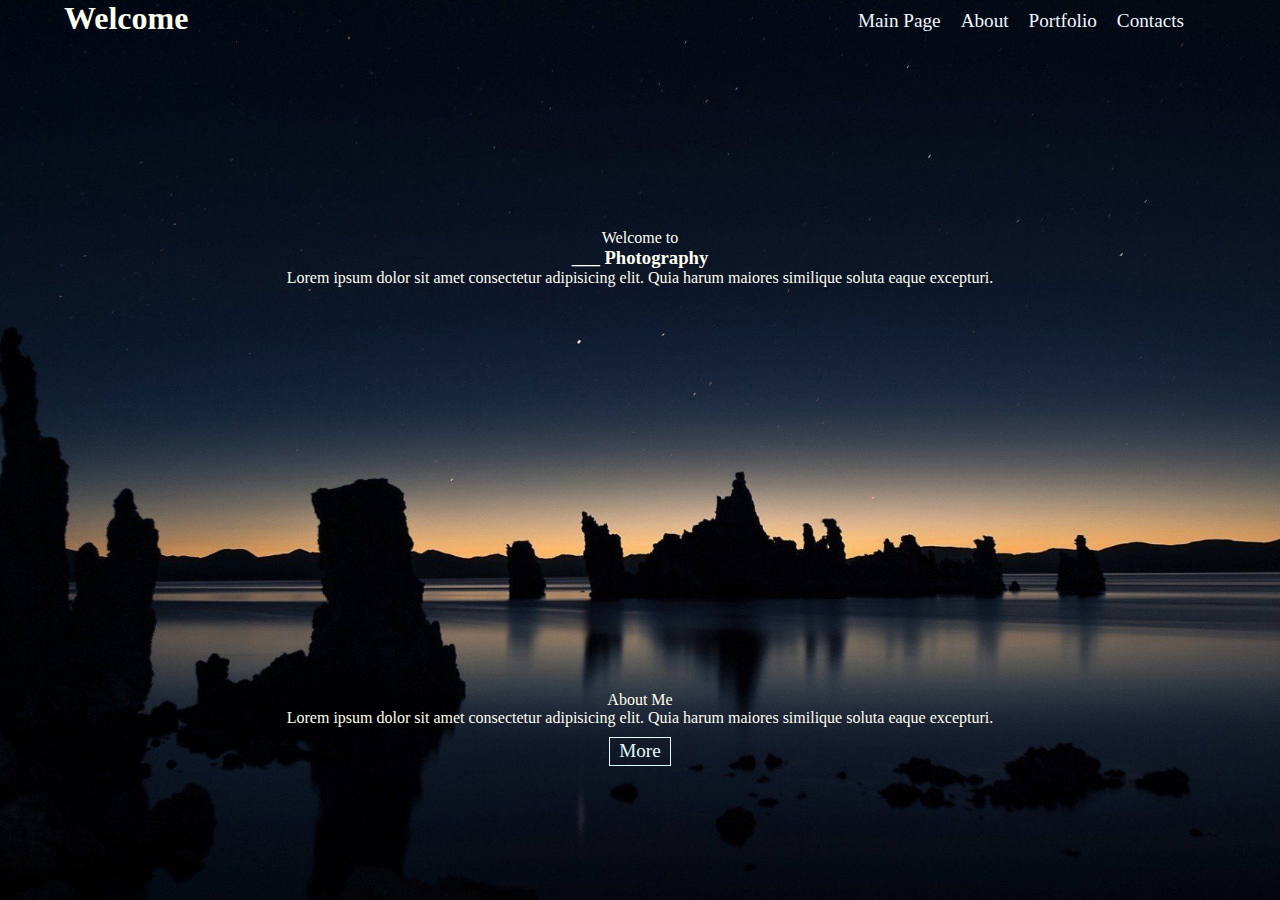
<file: index.html>
<!DOCTYPE html>
<html lang="en">
<head>
    <meta charset="UTF-8">
    <meta name="viewport" content="width=device-width, initial-scale=1.0">
    <meta http-equiv="X-UA-Compatible" content="ie=edge">
    <link rel="stylesheet" href="index_style.css">
    <title>Home</title>
</head>
<body>
    <div class="container">
        <div class="top">
            <head class="mainHeader">
                <div class="box1">
                    <h1>Welcome</h1>
                    <div class="navbar">
                        <ul>
                            <li><img src="assets/camera1.svg" alt="camera">
                                <ul>
                                    <li><a href="#">Main Page</a></li>
                                    <li><a href="about.html">About</a></li>
                                    <li><a href="portfolio.html">Portfolio</a></li>
                                    <li><a href="contacts.html">Contacts</a></li>
                                </ul>
                            </li>
                        </ul>
                    </div>
                </div>
                <div class="box2">
                    <p>Welcome to</p>
                    <h3>___ Photography</h3>
                    <p>
                        Lorem ipsum dolor sit amet consectetur adipisicing elit. 
                        Quia harum maiores similique soluta eaque excepturi.
                    </p>
                </div>
            </head>
        </div>
        <div class="bottom">
            <p>About Me</p>
            <p>
                Lorem ipsum dolor sit amet consectetur adipisicing elit. 
                Quia harum maiores similique soluta eaque excepturi.
            </p>
            <a href="#">More</a>
        </div>
    </div>
</body>
</html>
</file>
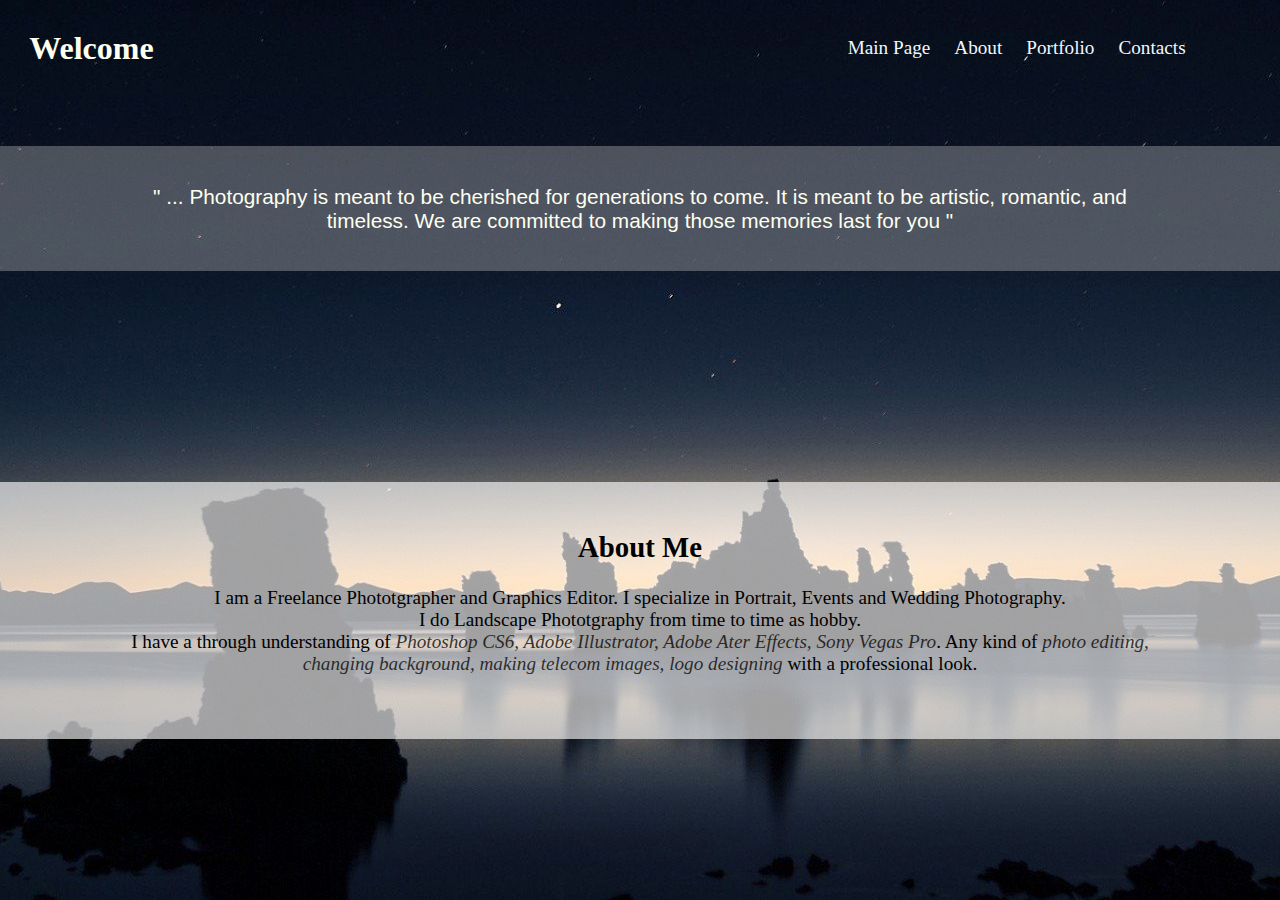
<file: about.html>
<!DOCTYPE html>
<html lang="en">
<head>
    <meta charset="UTF-8">
    <meta name="viewport" content="width=device-width, initial-scale=1.0">
    <!-- <meta http-equiv="X-UA-Compatible" content="ie=edge"> -->
    <title>About</title>
    <link rel="stylesheet" href="about_style.css">
</head>
<body>
    <div class="container">
        <head class="mainHead">
            <h1>Welcome</h1>
            <div class="navbar">
                <ul>
                    <li><img src="assets/camera1.svg" alt="menu">
                        <ul>
                            <li><a href="index.html">Main Page</a></li>
                            <li><a href="#">About</a></li>
                            <li><a href="portfolio.html">Portfolio</a></li>
                            <li><a href="contacts.html">Contacts</a></li>
                        </ul>
                    </li>
                </ul>
            </div>
        </head>
        <blockquote cite="https://www.anchorandlace.com/about-us/">
            " ... Photography is meant to be cherished for generations to come. 
            It is meant to be artistic, romantic, and timeless. 
            We are committed to making those memories last for you "
        </blockquote>
        <div class="bio">
            <h2>About Me</h2>
            <p>
                I am a Freelance Phototgrapher and Graphics Editor.
                I specialize in Portrait, Events and Wedding Photography. <br>
                I do Landscape Phototgraphy from time to time as hobby. <br>
                I have a through understanding of <em>Photoshop CS6, Adobe Illustrator, Adobe Ater Effects, Sony Vegas Pro</em>. 
                Any kind of <em>photo editing, changing background, making telecom images, logo designing</em> with a professional look.
            </p>
        </div>
    </div>
</body>
</html>
</file>
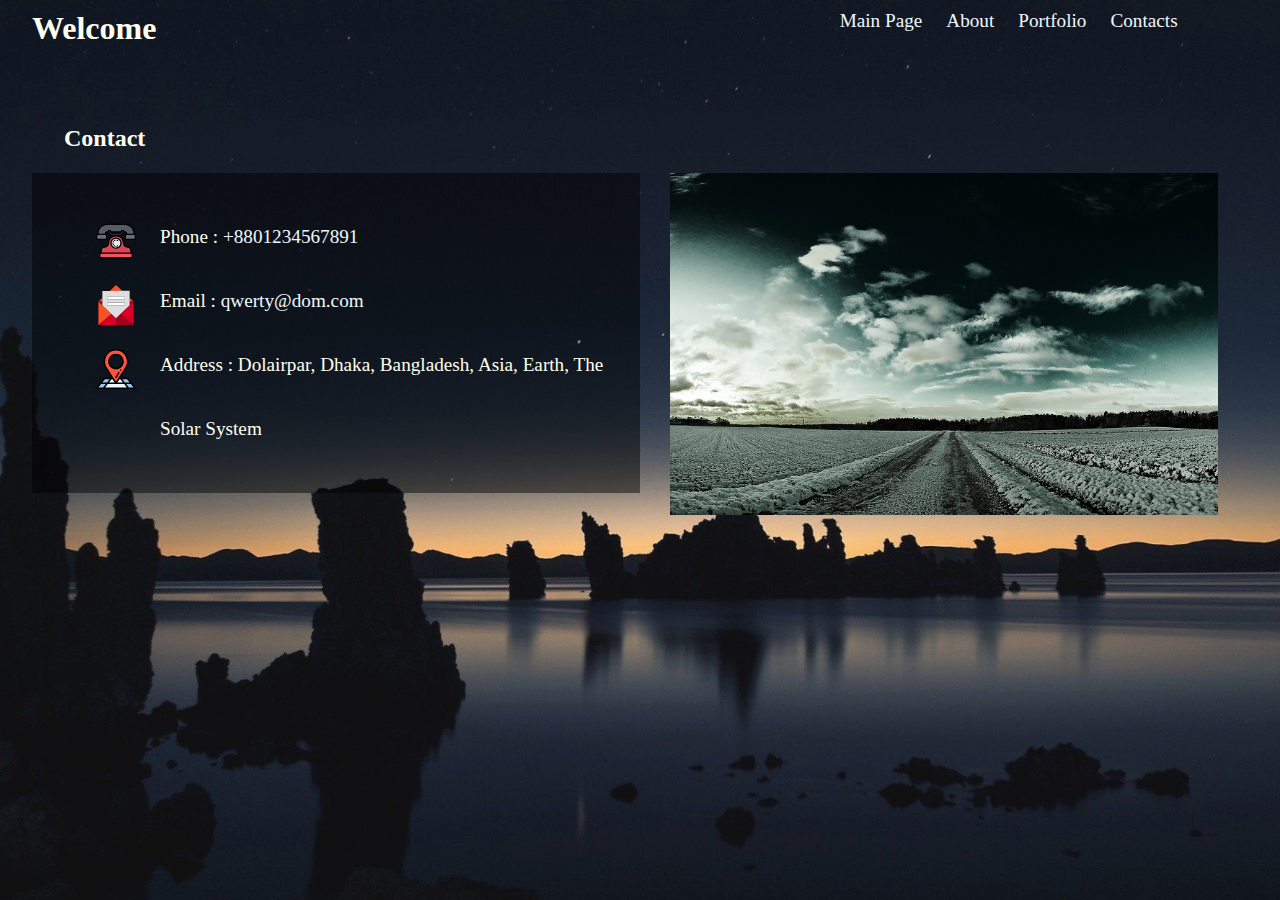
<file: contacts.html>
<!DOCTYPE html>
<html lang="en">
<head>
    <meta charset="UTF-8">
    <meta name="viewport" content="width=device-width, initial-scale=1.0">
    <!-- <meta http-equiv="X-UA-Compatible" content="ie=edge"> -->
    <title>Contacts</title>
    <link rel="stylesheet" href="contacts_style.css">
</head>
<body>
    <div class="container">
        <div class="mainHead">
            <h1>Welcome</h1>
            <div class="navbar">
                <ul>
                 <li> <img src="assets/camera1.svg" alt="menu">
                        <ul>
                            <li><a href="index.html">Main Page</a></li>
                            <li><a href="about.html">About</a></li>
                            <li><a href="portfolio.html">Portfolio</a></li>
                            <li><a href="#">Contacts</a></li>
                        </ul>
                    </li>
                </ul>
            </div>
        </div>
        <h2>Contact</h2>
        <ul class="info">
            <li>
                <img src="assets/tools-and-utensils.svg" alt="phone">
                <p> Phone : <a href="tel:+8801234567891">+8801234567891</a></p>
            </li>
            <li>
                <img src="assets/email.svg" alt="email">
                <p> Email : <a href="mailto:qwerty@dom.com?subject=Website%20Mail">qwerty@dom.com</a></p>
            </li>
            <li>
                <img src="assets/address.svg" alt="address">
                <p> Address : Dolairpar, Dhaka, Bangladesh, Asia, Earth, The Solar System</p>
            </li>
        </ul>
        <img src="assets/background.jpg" alt="portrait">
    </div>
</body>
</html>
</file>
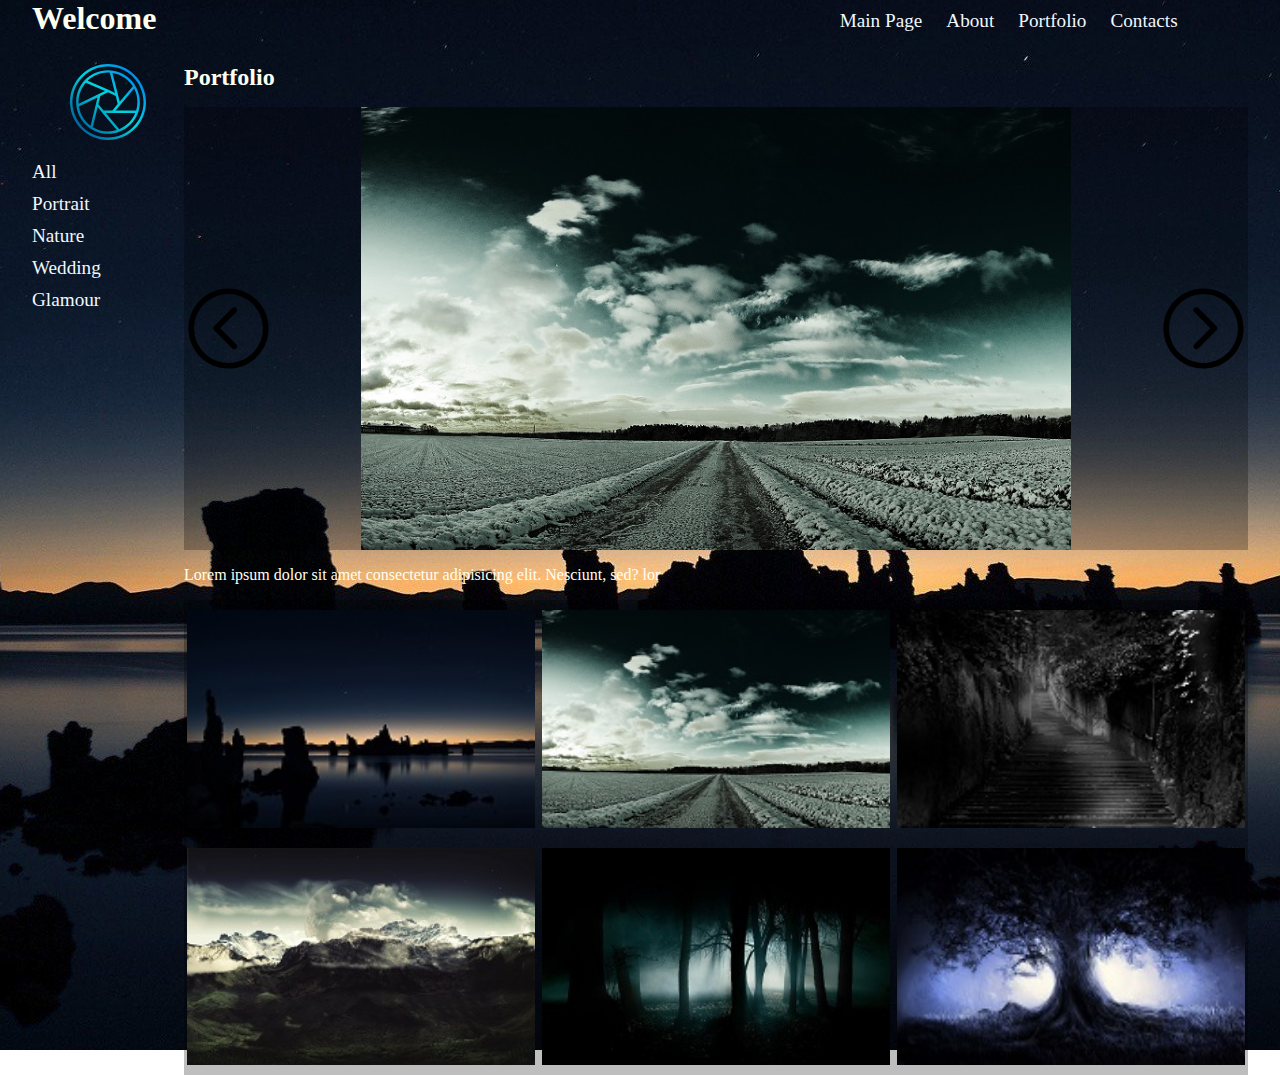
<file: portfolio.html>
<!DOCTYPE html>
<html lang="en">
<head>
    <meta charset="UTF-8">
    <meta name="viewport" content="width=device-width, initial-scale=1.0">
    <!-- <meta http-equiv="X-UA-Compatible" content="ie=edge"> -->
    <title>Portfolio</title>
    <link rel="stylesheet" href="portfolio_style.css">
    <script src="portfolio_script.js"></script>
</head>
<body>
    <div class="container">
        <head class="mainHead">
            <h1>Welcome</h1>
            <div class="navbar">
                <ul>
                    <li><img src="assets/camera1.svg" alt="menu">
                        <ul>
                            <li><a href="index.html">Main Page</a></li>
                            <li><a href="about.html">About</a></li>
                            <li><a href="#">Portfolio</a></li>
                            <li><a href="contacts.html">Contacts</a></li>
                        </ul>
                    </li>
                </ul>
            </div>
        </head>
        <div class="main">
            <ul>
                <img src="assets/camera1.svg" alt="camera">
                <li><a href="#">All</a></li>
                <li><a href="#">Portrait</a></li>
                <li><a href="#">Nature</a></li>
                <li><a href="#">Wedding</a></li>
                <li><a href="#">Glamour</a></li>
            </ul>
            <div class="content">
                <h2>Portfolio</h2>
                <div class="slideshow">
                    <div>
                        <img src="assets/right-arrow.svg" alt="previous" onclick="slidePre()" class="pre" >    
                        <img src="assets/background.jpg" alt="Preview" class="slide" id="#frame">
                        <img src="assets/left-arrow.svg" alt="next" onclick="slideNext()" class="next">
                    </div>
                </div>
                <p>Lorem ipsum dolor sit amet consectetur adipisicing elit. Nesciunt, sed? lor</p>
                <div class="gallary">
                        <img src="assets/thumb1.jpg" alt="" class="a1 p1" onclick="preview(1)">
                        <img src="assets/thumb2.jpg" alt="" class="a2 p2" onclick="preview(2)">
                        <img src="assets/thumb3.jpg" alt="" class="a3 n1" onclick="preview(3)">
                        <img src="assets/thumb4.jpg" alt="" class="a4 n2" onclick="preview(4)">
                        <img src="assets/thumb5.jpg" alt="" class="a5 w1" onclick="preview(5)">
                        <img src="assets/thumb6.jpg" alt="" class="a6 w2" onclick="preview(6)">
                        <!-- <img src="" alt="" class="a7 g1">
                        <img src="" alt="" class="a8 g2"> -->
                </div>
            </div>
        </div>
    </div>
</body>
</html>
</file>
<file: index_style.css>
*{
    margin: 0;
    padding: 0;
}

html, body{
    height: 100vh;
}

body{
    background: url("assets/mainback.jpg") no-repeat center center fixed;
    /* -webkit-background-size: cover;
    -moz-background-size: cover;
    //-o-background-size: cover; */
    background-size: cover;    

    /* background-image: url("assets/background.jpg");
    background-size: cover;
    background-position: center;
    background-repeat: no-repeat;
    height: 100%; */
}

li{
    list-style: none;
}

a{
    text-decoration: none;
    color: aliceblue;
    font-size: 1.2em;
}

.container{
    height: 100%;
    margin: 0 2em;
    display: flex;
    flex-direction: column;
    color: ivory;
    //background: rgba(166, 241, 210, 0.157); 
}

.top{
    flex: 2;
    //background-color: aqua;
}

.box1{
    display: flex;
    margin: auto;
    //background-color: rgba(166, 241, 210, 0.178); 
    //background-color:lightgreen;
}

.box1 h1{
    padding-left: 1em; 
    flex: 1;
}


.box1 img{
    display: none;
}

.navbar{
    flex: 3;
    padding-top: .65em;
    //background-color: rgba(166, 241, 210, 0.178); 
    //background-color: lightseagreen;
}

.navbar ul{
    text-align: right;
    padding-right: 2em;
}

.navbar ul li{
    display: inline-block;
    padding-left: 1em; 
}

.navbar a:hover{
    background-color:
}

.box2{
    padding: 12em 0em;
    text-align: center;
    //background-color: rgba(166, 241, 210, 0.178); 
    //background-color: lightslategray;
}

.bottom{
    padding: 3em 0em;
    flex: .5;
    text-align: center;
    //background-color: rgba(166, 241, 210, 0.178); 
}

.bottom a{
    color: lightcyan;
    line-height: 2.5em;
    border: solid 1px;
    padding: .2em .5em;
    padding-top: .1em;
    //padding-bottom: .2em;
}

@media only screen and (max-width: 1000px){
    .navbar ul li ul{
        display: none;
        position: relative;
        z-index: 1;
    }

    .navbar ul li ul li{
        border-bottom: solid 1px rgba(255, 0, 0, 0.753);
        text-align: center;
    }

    .navbar ul li img{
        position: relative;
        display: block;
        width: 1.5rem;
    }

    .navbar ul li:hover ul{
        display: inline-block;
        position: absolute;
        font-size: 1.3rem;
        line-height: 2rem;
        background-color: rgba(0, 0, 0, 0.908);
        right: 5%;
        /* left: 60%; */
        margin-left: 60%;
        padding-top: 1rem;
        padding-bottom: 1.5rem;
        border-radius: 7px;
        /* margin-right: 5%; */
    }

    /* .navbar{
        position: relative;
        display: inline-block;
    }
    
    .navbar ul li ul{
        position: absolute;
        float: right;
        display: none;
        background-color: black;
        margin-left: 40%;
        padding: 1em .5em;
        padding-right: 1.5em;
        z-index: 1;
    }

    .navbar ul li ul li{
        font-size: .95em;
        text-align: left;
        display: block;
    } */

    .box1 h1{
        padding-left: .5em;
    }

    .box1 img{
        padding-left: 90%;
        display: block;
        //width: 5vh;
        width: 15%;
        //padding-top: .2.5em;
    }

    .box1 ul li:hover ul{
        display: block;
        overflow: hidden;
    }

    .box2{
        padding: 10em 0em;
    }
}
</file>
<file: about_style.css>
*{
    margin: 0;
    padding: 0;
    color: ivory;
}

body{
    background: url("assets/mainback.jpg") no-repeat center center fixed;
}

a{
    text-decoration: none;
    color: aliceblue;
}

li{
    list-style: none;;
}

.container{
    display: grid;
    height: 100vh;
    grid-template-rows: 1fr 2fr 6fr;
    grid-template-columns: 1fr 6fr;
    grid-template-areas:
    "box1 box2"
    "box3 box3"
    "box4 box4";
    justify-content: center;
    align-items: center;
    text-align: center;
    grid-row-gap: 1rem;
}

.mainHead{
    grid-area: box1;
}

.navbar{
    grid-area: box2;
    padding: 0em 1.5em;
}

.navbar ul{
    text-align: right;
    padding-right: 2em;
}

.navbar ul li{
    display: inline-block;
    padding-left: 1em;
    font-size: 1.2rem; 
}

.navbar ul li img{
    display: none;
}

.container > blockquote{
    grid-area: box3;
    font-family: 'Franklin Gothic Medium', 'Arial Narrow', Arial, sans-serif;
    font-size: 1.3rem;
    padding: 3% 10%;
    background-color: rgba(211, 211, 211, 0.329);
}

.bio{
    float: right;
    grid-area: box4;
    font-family: Georgia, 'Times New Roman', Times, serif;
    font-size: 1.2rem;
    padding: 2% 10% 5% 10%;
    background-color: rgba(255, 255, 255, 0.63);
    background-size: 100vw;
}

.bio > h2{
    color: rgb(0, 0, 0);
    line-height: 5rem;
}

.bio > p{
    color: black;
}

.bio em{
    color: rgba(0, 0, 0, 0.767);
}

@media (max-width: 1000px){
    .navbar ul li ul{
        display: none;
        position: relative;
        z-index: 1;
    }

    .navbar ul li ul li{
        border-bottom: solid 1px rgba(255, 0, 0, 0.753);
        text-align: center;
    }

    .navbar ul li img{
        position: relative;
        display: block;
        width: 1.5rem;
    }

    .navbar ul li:hover ul{
        display: inline-block;
        position: absolute;
        font-size: 1.5rem;
        line-height: 2rem;
        background-color: rgba(0, 0, 0, 0.908);
        right: 5%;
        /* left: 60%; */
        margin-left: 65%;
        padding-top: 1rem;
        padding-bottom: 1.5rem;
        border-radius: 7px;
        /* margin-right: 5%; */
    }
}
</file>
<file: contacts_style.css>
*{
    margin: 0;
    padding: 0;
    color: ivory;
}

body{
    background: url("assets/mainback.jpg") no-repeat center center fixed;
    background-size: cover;    
}

li{
    list-style: none;
}

a{
    text-decoration: none;
    color: aliceblue;
}

.container{
    display: grid;
    height: 100vh;
    padding: 0 2rem;
    grid-template-columns: 1fr 1fr;
    grid-template-rows: 4rem 3rem 1fr;
    grid-template-areas: 
    "box1 box1"
    "box2 box2"
    "box3 box4";
    justify-content: center;
    /* align-items: center; */
    /* text-align: center; */
    /* grid-row-gap: 1rem; */
    background-color: rgba(211, 211, 211, 0.075);
}

.mainHead{
    padding-top: .65rem;
    grid-area: box1;
    display: flex;
    /* background-color: chartreuse; */
}

.mainHead h1{
    flex: 1;
    /* background-color: aqua; */
}

.navbar{
    flex: 3;
    /* background-color: lightcoral; */
}

.navbar ul{
    text-align: right;
    padding-right: 2em;
}

.navbar ul li{
    display: inline-block;
    padding-left: 1em;
    font-size: 1.2rem; 
}

.navbar ul li img{
    display: none;
}

.container > h2{
    grid-area: box2;
    padding-left: 2rem;
    padding-top: 5%;
    margin: auto 0%;
    /* background-color: rgba(211, 211, 211, 0.329); */
    /* background-color: darkgoldenrod; */
}

.container > img{
    grid-area: box4;
    width: 90%;
    margin: 10% auto auto auto;
    /* background-color: cyan; */
}

.info{
    /* align-items: center; */
    grid-area: box3;
    padding: 2rem 0 2rem 4rem;
    margin: 10% 0% auto 0%;
    background-color: rgba(0, 0, 0, 0.466);
    /* background-color: darksalmon; */
}

.info li{
    line-height: 4rem;
}

.info img{
    padding-top: 1rem;
    float: left;
    width: 40px;
}

.info p{
    margin-left: 4rem;
    font-size: 1.2rem;
}

@media (max-width: 1000px){
    .container{
        grid-template-columns: 1fr;
        grid-template-rows: 4rem 3rem 1fr 1fr;
        grid-template-areas: 
        "box1"
        "box2"
        "box4"
        "box3";
    }

    .container > img{
        width: 100%;
    }

    .navbar ul li ul{
        display: none;
        position: relative;
        z-index: 1;
    }

    .navbar ul li ul li{
        border-bottom: solid 1px rgba(255, 0, 0, 0.753);
        text-align: center;
    }

    .navbar ul li img{
        position: relative;
        display: block;
        width: 1.5rem;
    }

    .navbar ul li:hover ul{
        display: inline-block;
        position: absolute;
        font-size: 1.5rem;
        line-height: 2rem;
        background-color: rgba(0, 0, 0, 0.908);
        right: 5%;
        margin-left: 65%;
        padding-top: 1rem;
        padding-bottom: 1.5rem;
        border-radius: 7px;
    }
}
</file>
<file: portfolio_style.css>
*{
    margin: 0;
    padding: 0;
    color: ivory;
}

body{
    background: url("assets/mainback.jpg") no-repeat center center fixed;
}

a{
    text-decoration: none;
    color: aliceblue;
}

li{
    list-style: none;;
}

.container{
    padding: 0em 2rem;
    height: 100vh;
    display: grid;
    grid-template-columns: 1fr 4fr;
    grid-template-rows: 3rem 1fr;
    grid-template-areas:
    "box1 box2"
    "box3 box3";
}

.mainHead{
    grid-area: box1;
}

.navbar{
    grid-area: box2;
    padding-top: .65em;
}

.navbar ul{
    text-align: right;
    padding-right: 2em;
}

.navbar ul li{
    display: inline-block;
    padding-left: 1em;
    font-size: 1.2rem; 
}

.navbar ul li img{
    display: none;
}

.main{
    grid-area: box3;
    display: grid;
    grid-template-columns: 1fr 7fr;
    grid-template-rows: 1fr;
    grid-template-areas:
    "box21 box22";
}

.main ul li{
    grid-area: box21;
    padding-right: 1rem;
    font-size: 1.2rem;
    line-height: 2rem;
}

.main ul img{
    width: 50%;
    max-width: 55%;
    display: flex;
    margin: 1em auto;
}

.content{
    grid-area: box22;
}

.content h2{
    padding: 1rem 0rem;
}

.content > p{
    padding: 1rem 0rem;
}

.slideshow{
    background-color: rgba(0, 0, 0, 0.253);
    /* background-color: rgba(211, 211, 211, 0.329); */
}

.slideshow div{
    display: grid;
    grid-template-columns: 1fr 10fr 1fr;
    grid-template-rows: 1fr;
    grid-template-areas: 
    "bt1 image bt2";
    justify-items: center;
    align-items: center;
}

.slide{
    grid-area: image;
    width: 100vw;
    max-width: 80%;
}

.pre .next{
    max-width: 20%;
    min-width: 10%;
}

.pre{
    grid-area: bt2;
}

.next{
    grid-area: bt1;
}

.gallary{
    display: flex;
    flex-wrap: wrap;
    justify-content: space-around;
    background-color: rgba(0, 0, 0, 0.253);
    /* background-color: rgba(211, 211, 211, 0.329); */
}

.gallary > img{
    margin: 10px 0px;
    width: calc(1/3*100% - (1 - 1/3)*10px);
}

@media only screen and (max-width: 1000px){
    h1{
        font-size: 1.67rem;
    }

    h2{
        font-size: 1.2rem;
    }

    .container{
        padding: 0 2rem;
    }

    .navbar ul li ul{
        display: none;
        position: relative;
        z-index: 1;
    }

    .navbar ul li ul li{
        display: block;
        border-bottom: solid 1px rgba(255, 0, 0, 0.753);
        /* text-align: center; */
    }

    .navbar ul li img{
        position: relative;
        display: block;
        width: 1.5rem;
    }

    .navbar ul li:hover ul{
        display: inline-block;
        position: absolute;
        font-size: 1.5rem;
        line-height: 2rem;
        background-color: rgba(0, 0, 0, 0.908);
        right: 0%;
        left: 0%;
        /* margin-left: 50%; */
        padding-top: 1rem;
        padding-bottom: 2rem;
        border-radius: 7px;
    }
    .main{
        display: block;
    }

    .main ul li{
        display: inline;
        font-size: 1.1rem;
        padding: .2rem;
    }

    .main ul img{
        display: none;
    }

    .slideshow{
        position: relative;
    }

    .pre, .next{
        width: 20px;
        /* max-width: 50px;
        min-width: 30px; */
    }
    .gallary > img{
        margin: 10px 0px;
        width: calc(1/2*100% - (1 - 1/2)*10px);
    }
}
</file>
